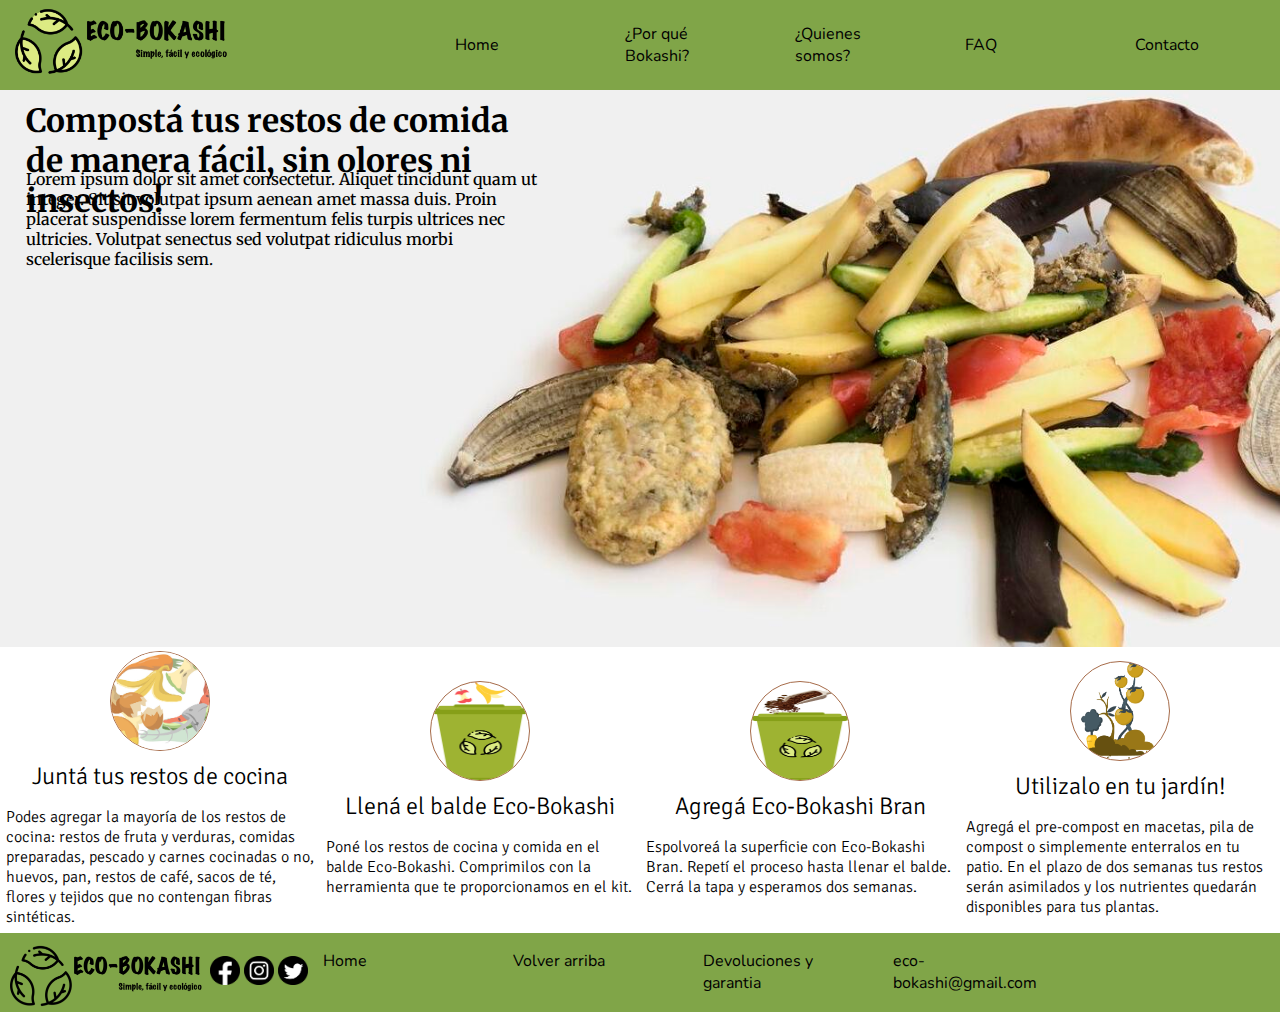
<file: index.html>
<!DOCTYPE html>
<html lang="en">

<head>
    <meta charset="UTF-8" />
    <meta http-equiv="X-UA-Compatible" content="IE=edge" />
    <meta name="viewport" content="width=device-width, initial-scale=1.0" />
    <title>ECO-BOKASHI</title>
    <link rel="stylesheet" href="./css/style.css">
    <link rel="preconnect" href="https://fonts.googleapis.com"> 
    <link rel="preconnect" href="https://fonts.gstatic.com" crossorigin> 
    <link href="https://fonts.googleapis.com/css2?family=Merriweather:ital,wght@0,300;0,400;0,700;0,900;1,300&family=Nunito:wght@300;400;800&family=Signika+Negative:wght@300;600&display=swap" rel="stylesheet">
</head>

<body>
    <header>
        <div class="logo-titulo">
            <a href="./index.html"><img src="./assets/img/logo-creado-800x300-b.png" alt="" /></a>
        </div>
        <nav>
            <ul class="navBar">
                <li><a href="./index.html">Home</a></li>
                <li><a href="./pages/porquebokashi.html">¿Por qué Bokashi?</a></li>
                <li><a href="./pages/quienesomos.html">¿Quienes somos?</a></li>
                <li><a href="./pages/faq.html">FAQ</a></li>
                <li><a href="./pages/contacto.html">Contacto</a></li>
            </ul>
        </nav>
    </header>
    <main>
        <section class="banner-index">
            <h1>Compostá tus restos de comida de manera fácil, sin olores ni insectos!</h1>
            <img id="fondo-banner" src="./assets/img/vegetales-compost-cropped.jpg" alt="Fondo restos de comida para compost">
            <p>Lorem ipsum dolor sit amet consectetur. Aliquet tincidunt quam ut integer. Sit sit volutpat ipsum aenean amet massa duis. Proin placerat suspendisse lorem fermentum felis turpis ultrices nec ultricies. Volutpat senectus sed volutpat ridiculus morbi scelerisque facilisis sem.</p>
        </section>
        <section class="proceso-bokashi-simple">
            <div class="tarjetas-proceso">
                <img src="./assets/img/Food trash set [Converted]-2-2.jpg" alt="">
                <h2>Juntá tus restos de cocina</h2>
                <p>Podes agregar la mayoría de los restos de cocina: restos de fruta y verduras, comidas preparadas, pescado y carnes cocinadas o no, huevos, pan, restos de café, sacos de té, flores y tejidos que no contengan fibras sintéticas.</p>
            </div>
            <div class="tarjetas-proceso">
                <img src="./assets/img/tachito-tarjeta.png" alt="">
                <h2>Llená el balde Eco-Bokashi</h2>
                <p>Poné los restos de cocina y comida en el balde Eco-Bokashi. Comprimilos con la herramienta que te proporcionamos en el kit.</p>
            </div>
            <div class="tarjetas-proceso">
                <img src="./assets/img/addbran-2.png" alt="">
                <h2>Agregá Eco-Bokashi Bran</h2>
                <p>Espolvoreá la superficie con Eco-Bokashi Bran. Repetí el proceso hasta llenar el balde. Cerrá la tapa y esperamos dos semanas.</p>
            </div>
            <div class="tarjetas-proceso">
                <img src="./assets/img/6919563.png" alt="">
                <h2>Utilizalo en tu jardín!</h2>
                <p>Agregá el pre-compost en macetas, pila de compost o simplemente enterralos en tu patio. En el plazo de dos  semanas tus restos serán asimilados y los nutrientes quedarán disponibles para tus plantas.</p>
            </div>
        </section>
    </main>
        <footer class="orden-footer">
            <div class="logo-footer">
                    <a href="./index.html"><img src="./assets/img/logo negro.png" alt="Logo Eco-Bokashi negro"></a>
            </div>
            <div class="social-media-logos">
                <a href="https://www.facebook.com"><img src="./assets/img/logo-facebook.png" alt="Logo Facebook"></a>
                <a href="http://instagram.com"><img src="./assets/img/logo-insta.png" alt="Logo Instagram"></a>
                <a href="https://twitter.com/"><img src="./assets/img/logo-twitter.png" alt="Logo Twitter"></a>
            </div>
            <nav>
                <ul class="footer-nav">
                    <li><a href="./index.html">Home</a></li>
                    <li><a href="#top">Volver arriba</a></li>
                    <li><a href="./pages/garantia.html">Devoluciones y garantia</a></li>
                    <li class="mail"><a href="mailto:eco-bokashi@gmail.com">eco-bokashi@gmail.com</a></li>
                </ul>
            </nav>
        </footer>
    
</body>

</html>
</file>
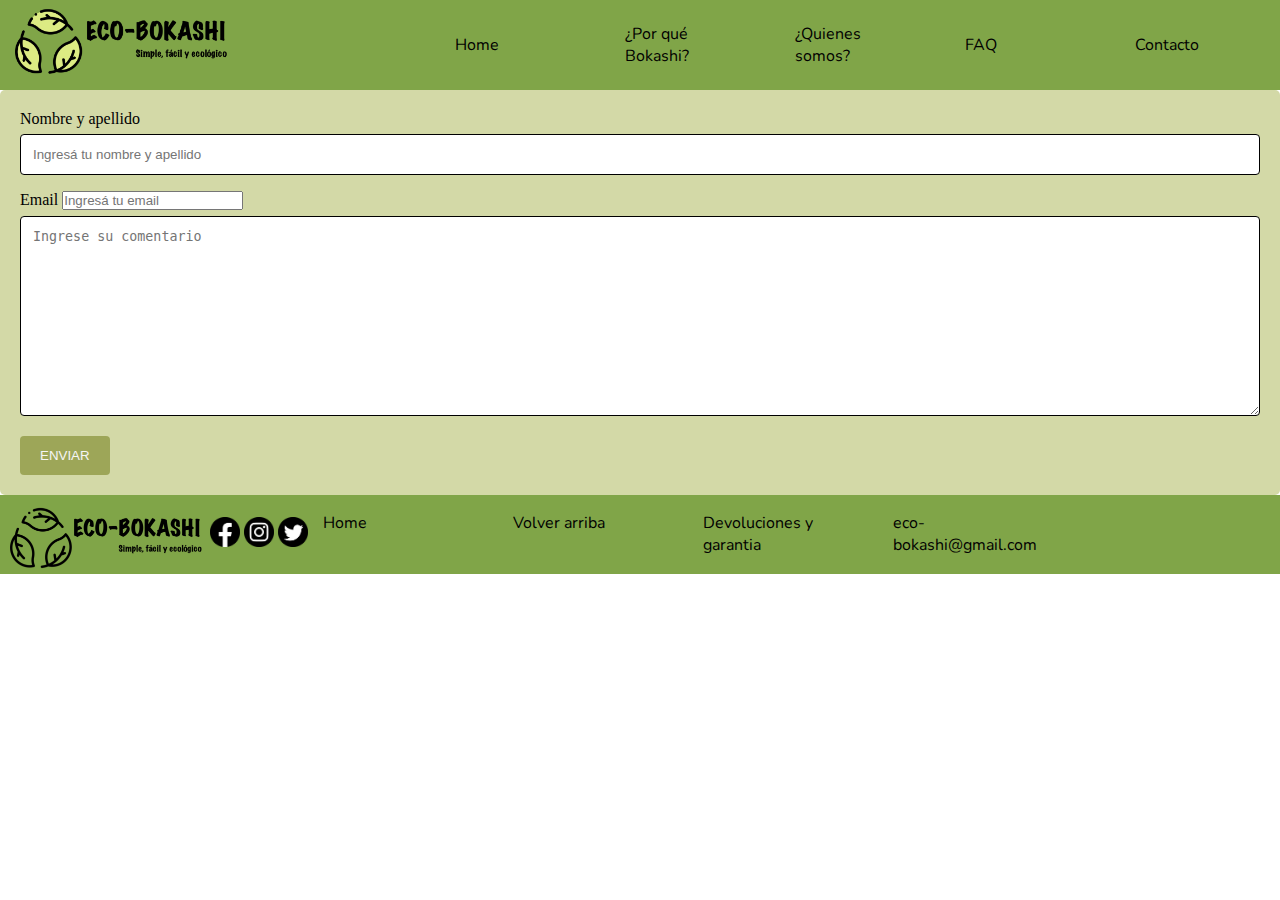
<file: pages/contacto.html>
<!DOCTYPE html>
<html lang="en">
<head>
    <meta charset="UTF-8">
    <meta http-equiv="X-UA-Compatible" content="IE=edge">
    <meta name="viewport" content="width=device-width, initial-scale=1.0">
    <title>Contacto</title>
    <link rel="stylesheet" href="../css/style.css">
    <link rel="preconnect" href="https://fonts.googleapis.com"> 
    <link rel="preconnect" href="https://fonts.gstatic.com" crossorigin> 
    <link href="https://fonts.googleapis.com/css2?family=Merriweather:ital,wght@0,300;0,400;0,700;0,900;1,300&family=Nunito:wght@300;400;800&family=Signika+Negative:wght@300;600&display=swap" rel="stylesheet">
</head>
<body>
    <header>
        <div class="logo-titulo">
            <a href="../index.html"><img src="../assets/img/logo-creado-800x300-b.png" alt="" /></a>
        </div>
        <nav>
            <ul class="navBar">
                <li><a href="../index.html">Home</a></li>
                <li><a href="../pages/porquebokashi.html">¿Por qué Bokashi?</a></li>
                <li><a href="../pages/quienesomos.html">¿Quienes somos?</a></li>
                <li><a href="../pages/faq.html">FAQ</a></li>
                <li><a href="../pages/contacto.html">Contacto</a></li>
            </ul>
        </nav>
    </header>
    <main>
        <div class="container-form">
            <form action="/donde vayan los datos">
                <label for="nyap">Nombre y apellido</label>
                <input type="text" id="nyap" name="firstname" placeholder="Ingresá tu nombre y apellido">
                <label for="email">Email</label>
                <input type="email" id="email" name="email" placeholder="Ingresá tu email">
                <label for="Consulta"></label>
                <textarea id="consulta" name="consulta" placeholder="Ingrese su comentario" style="height:200px"></textarea>

                <input type="submit" value="ENVIAR">
            </form>
        </div>
    </main> 
    <footer class="orden-footer">
        <div class="logo-footer">
                <a href="../index.html"><img src="../assets/img/logo negro.png" alt=""></a>
        </div>
        <div class="social-media-logos">
            <a href="https://www.facebook.com"><img src="../assets/img/logo-facebook.png" alt=""></a>
            <a href="http://instagram.com"><img src="../assets/img/logo-insta.png" alt=""></a>
            <a href="https://twitter.com/"><img src="../assets/img/logo-twitter.png" alt=""></a>
        </div>
        <nav>
            <ul class="footer-nav">
                <li><a href="../index.html">Home</a></li>
                <li><a href="#top">Volver arriba</a></li>
                <li><a href="../pages/garantia.html">Devoluciones y garantia</a></li>
                <li class="mail"><a href="mailto:eco-bokashi@gmail.com">eco-bokashi@gmail.com</a></li>
            </ul>
        </nav>
    </footer>
</body>
</html>
</html>
</file>
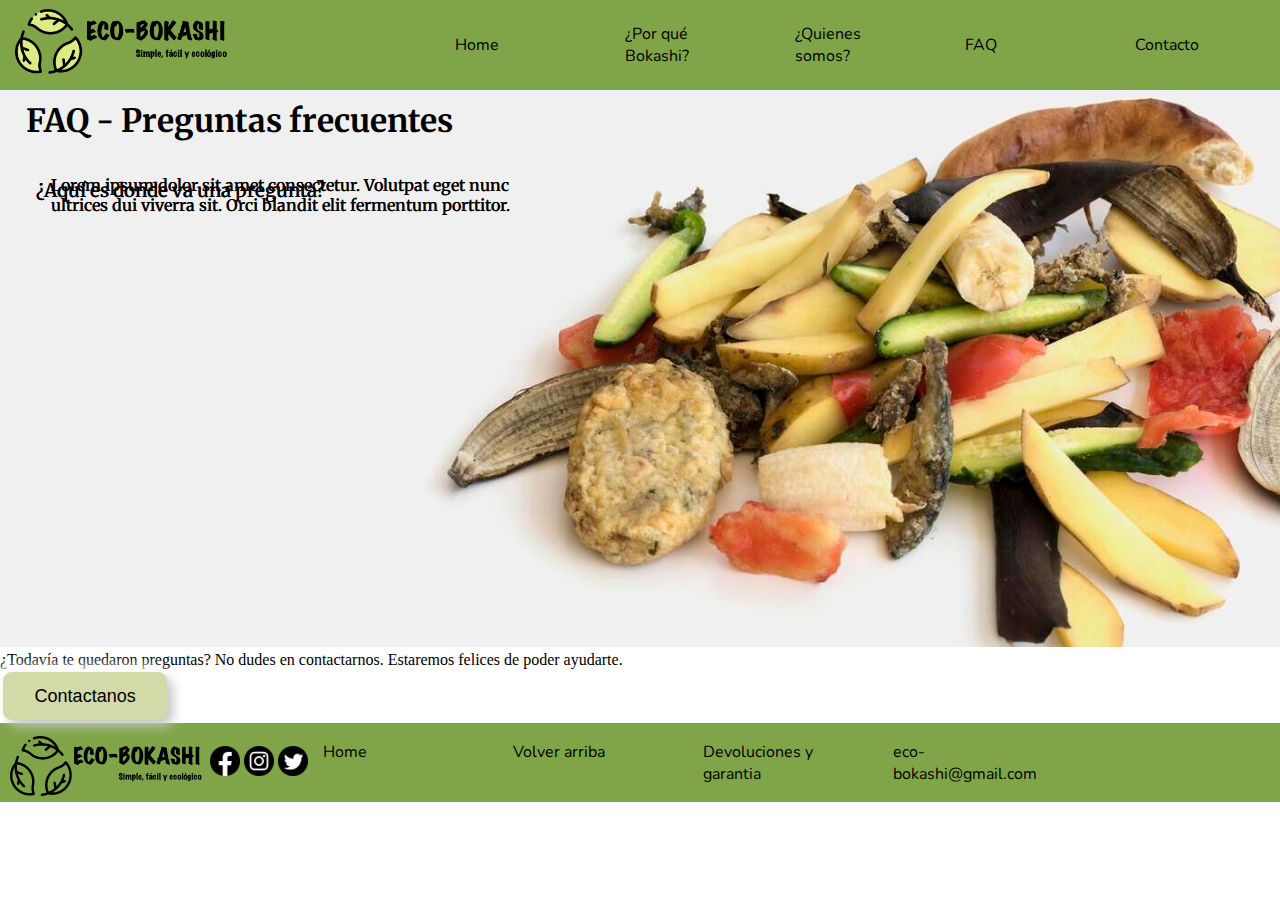
<file: pages/faq.html>
<!DOCTYPE html>
<html lang="en">
<head>
    <meta charset="UTF-8">
    <meta http-equiv="X-UA-Compatible" content="IE=edge">
    <meta name="viewport" content="width=device-width, initial-scale=1.0">
    <title>¿Por qué hacer Bokashi?</title>
    <link rel="stylesheet" href="../css/style.css">
    <link rel="preconnect" href="https://fonts.googleapis.com"> 
    <link rel="preconnect" href="https://fonts.gstatic.com" crossorigin> 
    <link href="https://fonts.googleapis.com/css2?family=Merriweather:ital,wght@0,300;0,400;0,700;0,900;1,300&family=Nunito:wght@300;400;800&family=Signika+Negative:wght@300;600&display=swap" rel="stylesheet">
</head>
<body>
    <header>
        <div class="logo-titulo">
            <a href="../index.html"><img src="../assets/img/logo-creado-800x300-b.png" alt="" /></a>
        </div>
        <nav>
            <ul class="navBar">
                <li><a href="../index.html">Home</a></li>
                <li><a href="../pages/porquebokashi.html">¿Por qué Bokashi?</a></li>
                <li><a href="../pages/quienesomos.html">¿Quienes somos?</a></li>
                <li><a href="../pages/faq.html">FAQ</a></li>
                <li><a href="../pages/contacto.html">Contacto</a></li>
            </ul>
        </nav>
    </header>
    <main>
        <section class="banner-index">
            <h1>FAQ - Preguntas frecuentes </h1>
            <img id="fondo-banner" src="../assets/img/vegetales-compost-cropped.jpg" alt="">
            <div class="box-pregunta1">
                <h3 id="pregunta">¿Aquí es donde va una pregunta?</h3>
                <p>Lorem ipsum dolor sit amet consectetur. Volutpat eget nunc ultrices dui viverra sit. Orci blandit elit fermentum porttitor.</p>
            </div>
            <div class="box-pregunta1">
                <h3 id="pregunta">¿Aquí es donde va una pregunta?</h3>
                <p>Lorem ipsum dolor sit amet consectetur. Volutpat eget nunc ultrices dui viverra sit. Orci blandit elit fermentum porttitor.</p>
            </div>
        </section>
        <div class="boton-contacto">
            <p>¿Todavía te quedaron preguntas? No dudes en contactarnos. Estaremos felices de poder ayudarte.</p>
            <button class="button2">
                <a href="../pages/contacto.html">Contactanos</a>
            </button>
        </div>
    </main> 
    <footer class="orden-footer">
        <div class="logo-footer">
                <a href="../index.html"><img src="../assets/img/logo negro.png" alt=""></a>
        </div>
        <div class="social-media-logos">
            <a href="https://www.facebook.com"><img src="../assets/img/logo-facebook.png" alt=""></a>
            <a href="http://instagram.com"><img src="../assets/img/logo-insta.png" alt=""></a>
            <a href="https://twitter.com/"><img src="../assets/img/logo-twitter.png" alt=""></a>
        </div>
        <nav>
            <ul class="footer-nav">
                <li><a href="../index.html">Home</a></li>
                <li><a href="#top">Volver arriba</a></li>
                <li><a href="../pages/garantia.html">Devoluciones y garantia</a></li>
                <li class="mail"><a href="mailto:eco-bokashi@gmail.com">eco-bokashi@gmail.com</a></li>
            </ul>
        </nav>
    </footer>
</body>
</html>
</file>
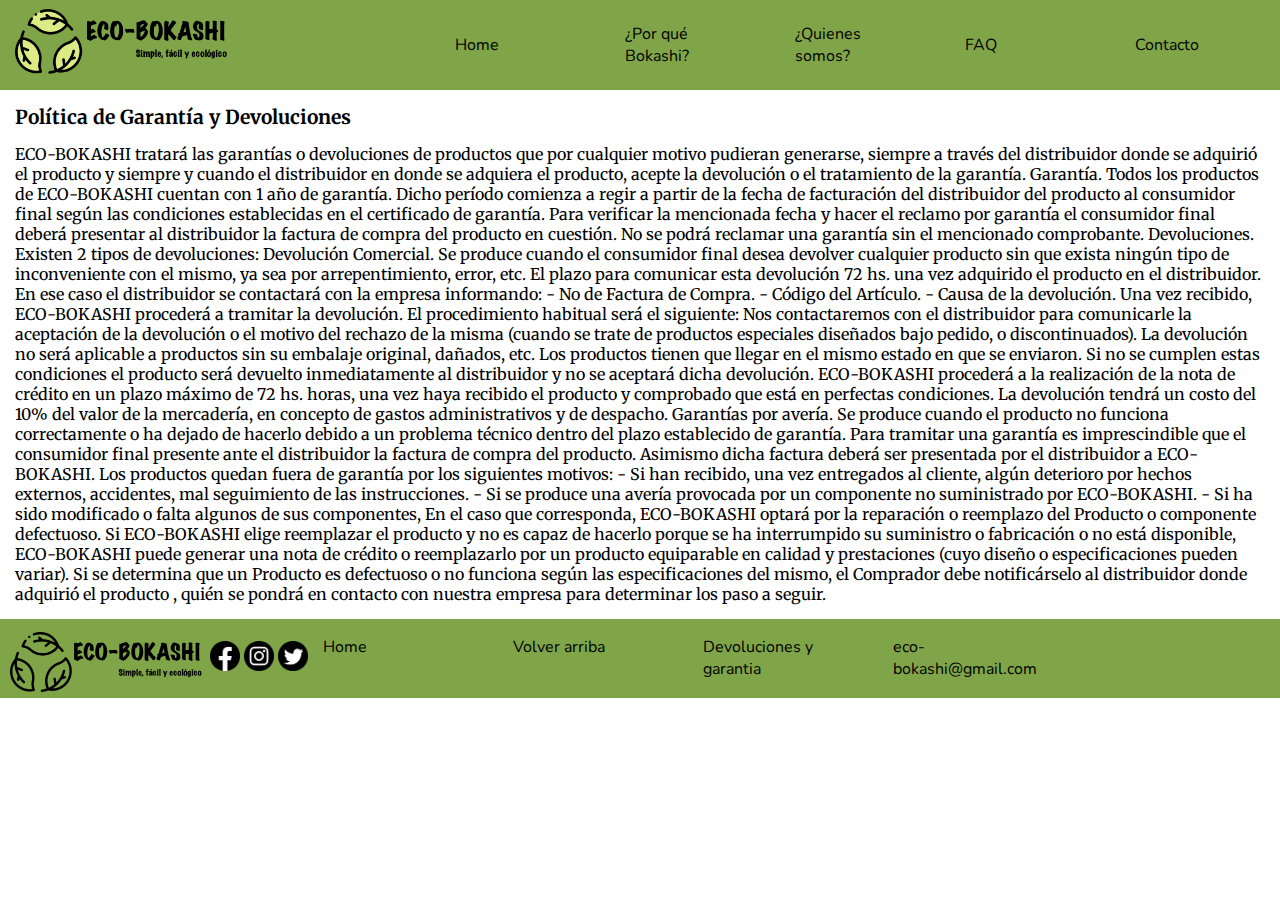
<file: pages/garantia.html>
<!DOCTYPE html>
<html lang="en">

<head>
    <meta charset="UTF-8">
    <meta http-equiv="X-UA-Compatible" content="IE=edge">
    <meta name="viewport" content="width=device-width, initial-scale=1.0">
    <title>Garantía y devoluciones?</title>
    <link rel="stylesheet" href="../css/style.css">
    <link rel="preconnect" href="https://fonts.googleapis.com">
    <link rel="preconnect" href="https://fonts.gstatic.com" crossorigin>
    <link
        href="https://fonts.googleapis.com/css2?family=Merriweather:ital,wght@0,300;0,400;0,700;0,900;1,300&family=Nunito:wght@300;400;800&family=Signika+Negative:wght@300;600&display=swap"
        rel="stylesheet">
</head>

<body>
    <header>
        <div class="logo-titulo">
            <a href="../index.html"><img src="../assets/img/logo-creado-800x300-b.png" alt="" /></a>
        </div>
        <nav>
            <ul class="navBar">
                <li><a href="../index.html">Home</a></li>
                <li><a href="../pages/porquebokashi.html">¿Por qué Bokashi?</a></li>
                <li><a href="../pages/quienesomos.html">¿Quienes somos?</a></li>
                <li><a href="../pages/faq.html">FAQ</a></li>
                <li><a href="../pages/contacto.html">Contacto</a></li>
            </ul>
        </nav>
    </header>
    <main>
        <div class="politicas">
            <h1>Política de Garantía y Devoluciones</h1>
            <p>ECO-BOKASHI tratará las garantías o devoluciones de productos que por cualquier motivo pudieran
                generarse, siempre a través del distribuidor donde se adquirió el producto y siempre y cuando el
                distribuidor en donde se adquiera el producto, acepte la devolución o el tratamiento de la garantía.
                Garantía.
                Todos los productos de ECO-BOKASHI cuentan con 1 año de garantía. Dicho período comienza a regir a
                partir de la fecha de facturación del distribuidor del producto al consumidor final según las
                condiciones establecidas en el certificado de garantía. Para verificar la mencionada fecha y hacer el
                reclamo por garantía el consumidor final deberá presentar al distribuidor la factura de compra del
                producto en cuestión. No se podrá reclamar una garantía sin el mencionado comprobante.
                Devoluciones.
                Existen 2 tipos de devoluciones:
                Devolución Comercial.
                Se produce cuando el consumidor final desea devolver cualquier producto sin que exista ningún tipo de
                inconveniente con el mismo, ya sea por arrepentimiento, error, etc. El plazo para comunicar esta
                devolución 72 hs. una vez adquirido el producto en el distribuidor.
                En ese caso el distribuidor se contactará con la empresa informando:
                ‐ No de Factura de Compra. ‐ Código del Artículo.
                ‐ Causa de la devolución.
                Una vez recibido, ECO-BOKASHI procederá a tramitar la devolución.
                El procedimiento habitual será el siguiente:
                Nos contactaremos con el distribuidor para comunicarle la aceptación de la devolución o el motivo del
                rechazo de la misma (cuando se trate de productos especiales diseñados bajo pedido, o discontinuados).
                La devolución no será aplicable a productos sin su embalaje original, dañados, etc. Los productos
                tienen que llegar en el mismo estado en que se enviaron.
                Si no se cumplen estas condiciones el producto será devuelto inmediatamente al distribuidor y no se
                aceptará dicha devolución.
                ECO-BOKASHI procederá a la realización de la nota de crédito en un plazo máximo de 72 hs. horas, una
                vez haya recibido el producto y comprobado que está en perfectas condiciones.
                La devolución tendrá un costo del 10% del valor de la mercadería, en concepto de gastos
                administrativos y de despacho.
                Garantías por avería.
                Se produce cuando el producto no funciona correctamente o ha dejado de hacerlo debido a un problema
                técnico dentro del plazo establecido de garantía.
                Para tramitar una garantía es imprescindible que el consumidor final presente ante el distribuidor la
                factura de compra del producto. Asimismo dicha factura deberá ser presentada por el distribuidor a
                ECO-BOKASHI. Los productos quedan fuera de garantía por los siguientes motivos:

                ‐ Si han recibido, una vez entregados al cliente, algún deterioro por hechos externos, accidentes, mal
                seguimiento de las instrucciones.
                ‐ Si se produce una avería provocada por un componente no suministrado por ECO-BOKASHI.
                ‐ Si ha sido modificado o falta algunos de sus componentes,
                En el caso que corresponda, ECO-BOKASHI optará por la reparación o reemplazo del Producto o componente
                defectuoso.
                Si ECO-BOKASHI elige reemplazar el producto y no es capaz de hacerlo porque se ha interrumpido su
                suministro o fabricación o no está disponible, ECO-BOKASHI puede generar una nota de crédito o
                reemplazarlo por un producto equiparable en calidad y prestaciones (cuyo diseño o especificaciones
                pueden variar).
                Si se determina que un Producto es defectuoso o no funciona según las especificaciones del mismo, el
                Comprador debe notificárselo al distribuidor donde adquirió el producto , quién se pondrá en
                contacto con nuestra empresa para determinar los paso a seguir.
            </p>
        </div>
</body>

</main>
<footer class="orden-footer">
    <div class="logo-footer">
        <a href="../index.html"><img src="../assets/img/logo negro.png" alt=""></a>
    </div>
    <div class="social-media-logos">
        <a href="https://www.facebook.com"><img src="../assets/img/logo-facebook.png" alt=""></a>
        <a href="http://instagram.com"><img src="../assets/img/logo-insta.png" alt=""></a>
        <a href="https://twitter.com/"><img src="../assets/img/logo-twitter.png" alt=""></a>
    </div>
    <nav>
        <ul class="footer-nav">
            <li><a href="../index.html">Home</a></li>
            <li><a href="#top">Volver arriba</a></li>
            <li><a href="../pages/garantia.html">Devoluciones y garantia</a></li>
            <li class="mail"><a href="mailto:eco-bokashi@gmail.com">eco-bokashi@gmail.com</a></li>
        </ul>
    </nav>
</footer>
</body>

</html>
</file>
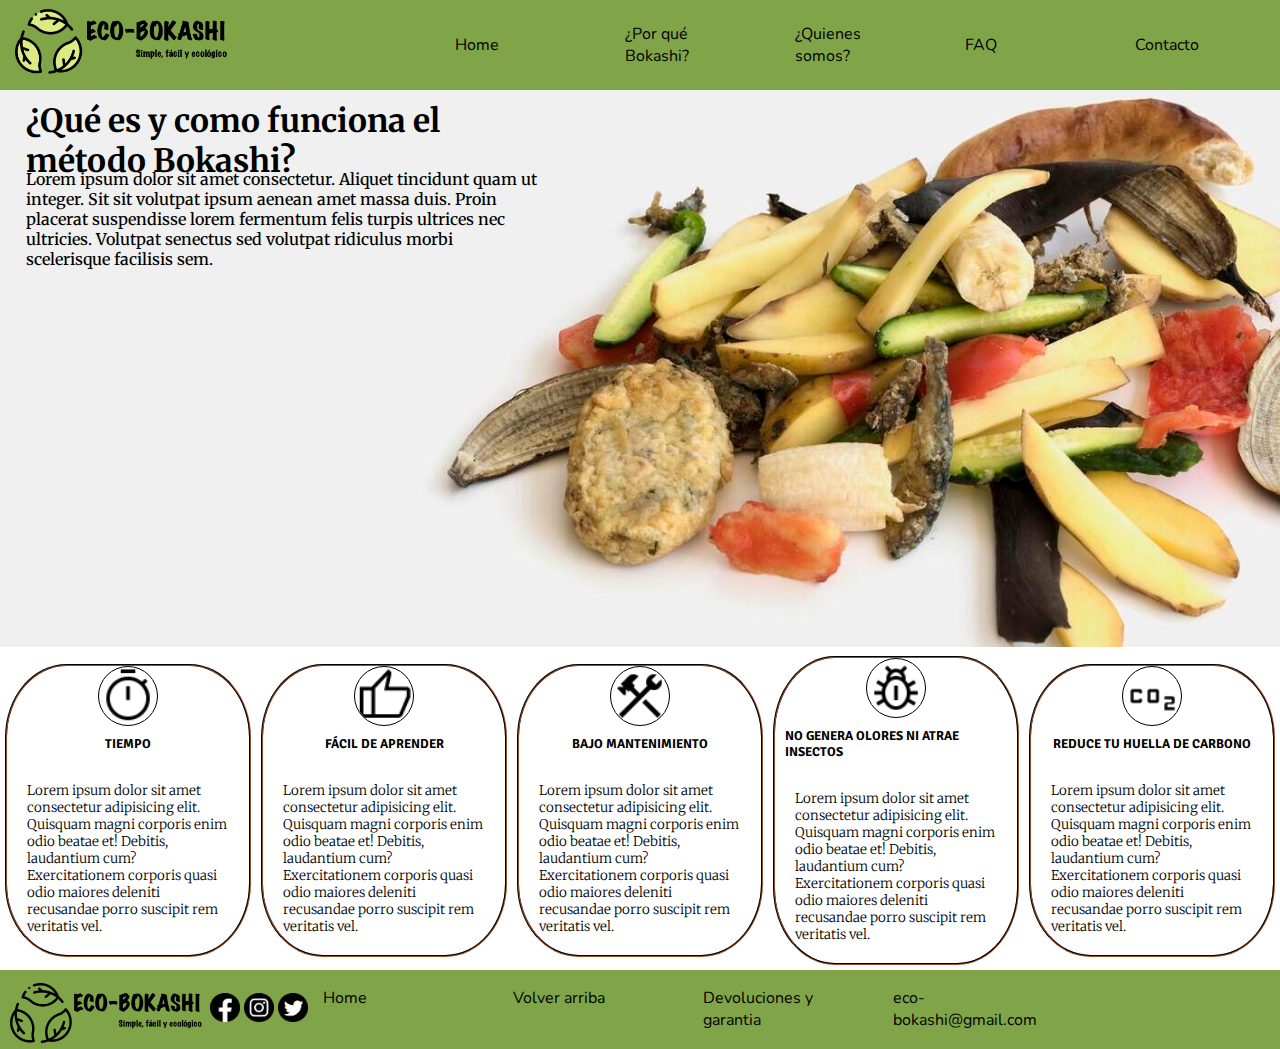
<file: pages/porquebokashi.html>
<!DOCTYPE html>
<html lang="en">
<head>
    <meta charset="UTF-8">
    <meta http-equiv="X-UA-Compatible" content="IE=edge">
    <meta name="viewport" content="width=device-width, initial-scale=1.0">
    <title>¿Por qué hacer Bokashi?</title>
    <link rel="stylesheet" href="../css/style.css">
    <link rel="preconnect" href="https://fonts.googleapis.com"> 
    <link rel="preconnect" href="https://fonts.gstatic.com" crossorigin> 
    <link href="https://fonts.googleapis.com/css2?family=Merriweather:ital,wght@0,300;0,400;0,700;0,900;1,300&family=Nunito:wght@300;400;800&family=Signika+Negative:wght@300;600&display=swap" rel="stylesheet">
</head>
<body>
    <header>
        <div class="logo-titulo">
            <a href="../index.html"><img src="../assets/img/logo-creado-800x300-b.png" alt="" /></a>
        </div>
        <nav>
            <ul class="navBar">
                <li><a href="../index.html">Home</a></li>
                <li><a href="../pages/porquebokashi.html">¿Por qué Bokashi?</a></li>
                <li><a href="../pages/quienesomos.html">¿Quienes somos?</a></li>
                <li><a href="../pages/faq.html">FAQ</a></li>
                <li><a href="../pages/contacto.html">Contacto</a></li>
            </ul>
        </nav>
    </header>
    <main>
        <section class="banner-index">
            <h1>¿Qué es y como funciona el método Bokashi? </h1>
            <img id="fondo-banner" src="../assets/img/vegetales-compost-cropped.jpg" alt="">
            <p>Lorem ipsum dolor sit amet consectetur. Aliquet tincidunt quam ut integer. Sit sit volutpat ipsum aenean amet massa duis. Proin placerat suspendisse lorem fermentum felis turpis ultrices nec ultricies. Volutpat senectus sed volutpat ridiculus morbi scelerisque facilisis sem.</p>
        </section>
        <section class="beneficios-bokashi">
            <div class="tarjetas-beneficio">
                <img src="../assets/img/timer_FILL0_wght400_GRAD0_opsz48.png" alt="">
                <h2>TIEMPO</h2>
                <p>Lorem ipsum dolor sit amet consectetur adipisicing elit. Quisquam magni corporis enim odio beatae et! Debitis, laudantium cum? Exercitationem corporis quasi odio maiores deleniti recusandae porro suscipit rem veritatis vel.</p>
            </div>
            <div class="tarjetas-beneficio">
                <img src="../assets/img/thumbs-up.png" alt="">
                <h2>FÁCIL DE APRENDER</h2>
                <p>Lorem ipsum dolor sit amet consectetur adipisicing elit. Quisquam magni corporis enim odio beatae et! Debitis, laudantium cum? Exercitationem corporis quasi odio maiores deleniti recusandae porro suscipit rem veritatis vel.</p>
            </div>
            <div class="tarjetas-beneficio">
                <img src="../assets/img/mantenimiento.png" alt="">
                <h2>BAJO MANTENIMIENTO</h2>
                <p>Lorem ipsum dolor sit amet consectetur adipisicing elit. Quisquam magni corporis enim odio beatae et! Debitis, laudantium cum? Exercitationem corporis quasi odio maiores deleniti recusandae porro suscipit rem veritatis vel.</p>
            </div>
            <div class="tarjetas-beneficio">
                <img src="../assets/img/pestes-insecots.png" alt="">
                <h2>NO GENERA OLORES NI ATRAE INSECTOS</h2>
                <p>Lorem ipsum dolor sit amet consectetur adipisicing elit. Quisquam magni corporis enim odio beatae et! Debitis, laudantium cum? Exercitationem corporis quasi odio maiores deleniti recusandae porro suscipit rem veritatis vel.</p>
            </div>
            <div class="tarjetas-beneficio">
                <img src="../assets/img/co2.png" alt="">
                <h2>REDUCE TU HUELLA DE CARBONO</h2>
                <p>Lorem ipsum dolor sit amet consectetur adipisicing elit. Quisquam magni corporis enim odio beatae et! Debitis, laudantium cum? Exercitationem corporis quasi odio maiores deleniti recusandae porro suscipit rem veritatis vel.</p>
            </div>
        </section>
    </main> 
    <footer class="orden-footer">
        <div class="logo-footer">
                <a href="../index.html"><img src="../assets/img/logo negro.png" alt=""></a>
        </div>
        <div class="social-media-logos">
            <a href="https://www.facebook.com"><img src="../assets/img/logo-facebook.png" alt=""></a>
            <a href="http://instagram.com"><img src="../assets/img/logo-insta.png" alt=""></a>
            <a href="https://twitter.com/"><img src="../assets/img/logo-twitter.png" alt=""></a>
        </div>
        <nav>
            <ul class="footer-nav">
                <li><a href="../index.html">Home</a></li>
                <li><a href="#top">Volver arriba</a></li>
                <li><a href="../pages/garantia.html">Devoluciones y garantia</a></li>
                <li class="mail"><a href="mailto:eco-bokashi@gmail.com">eco-bokashi@gmail.com</a></li>
            </ul>
        </nav>
    </footer>
</body>
</html>
</file>
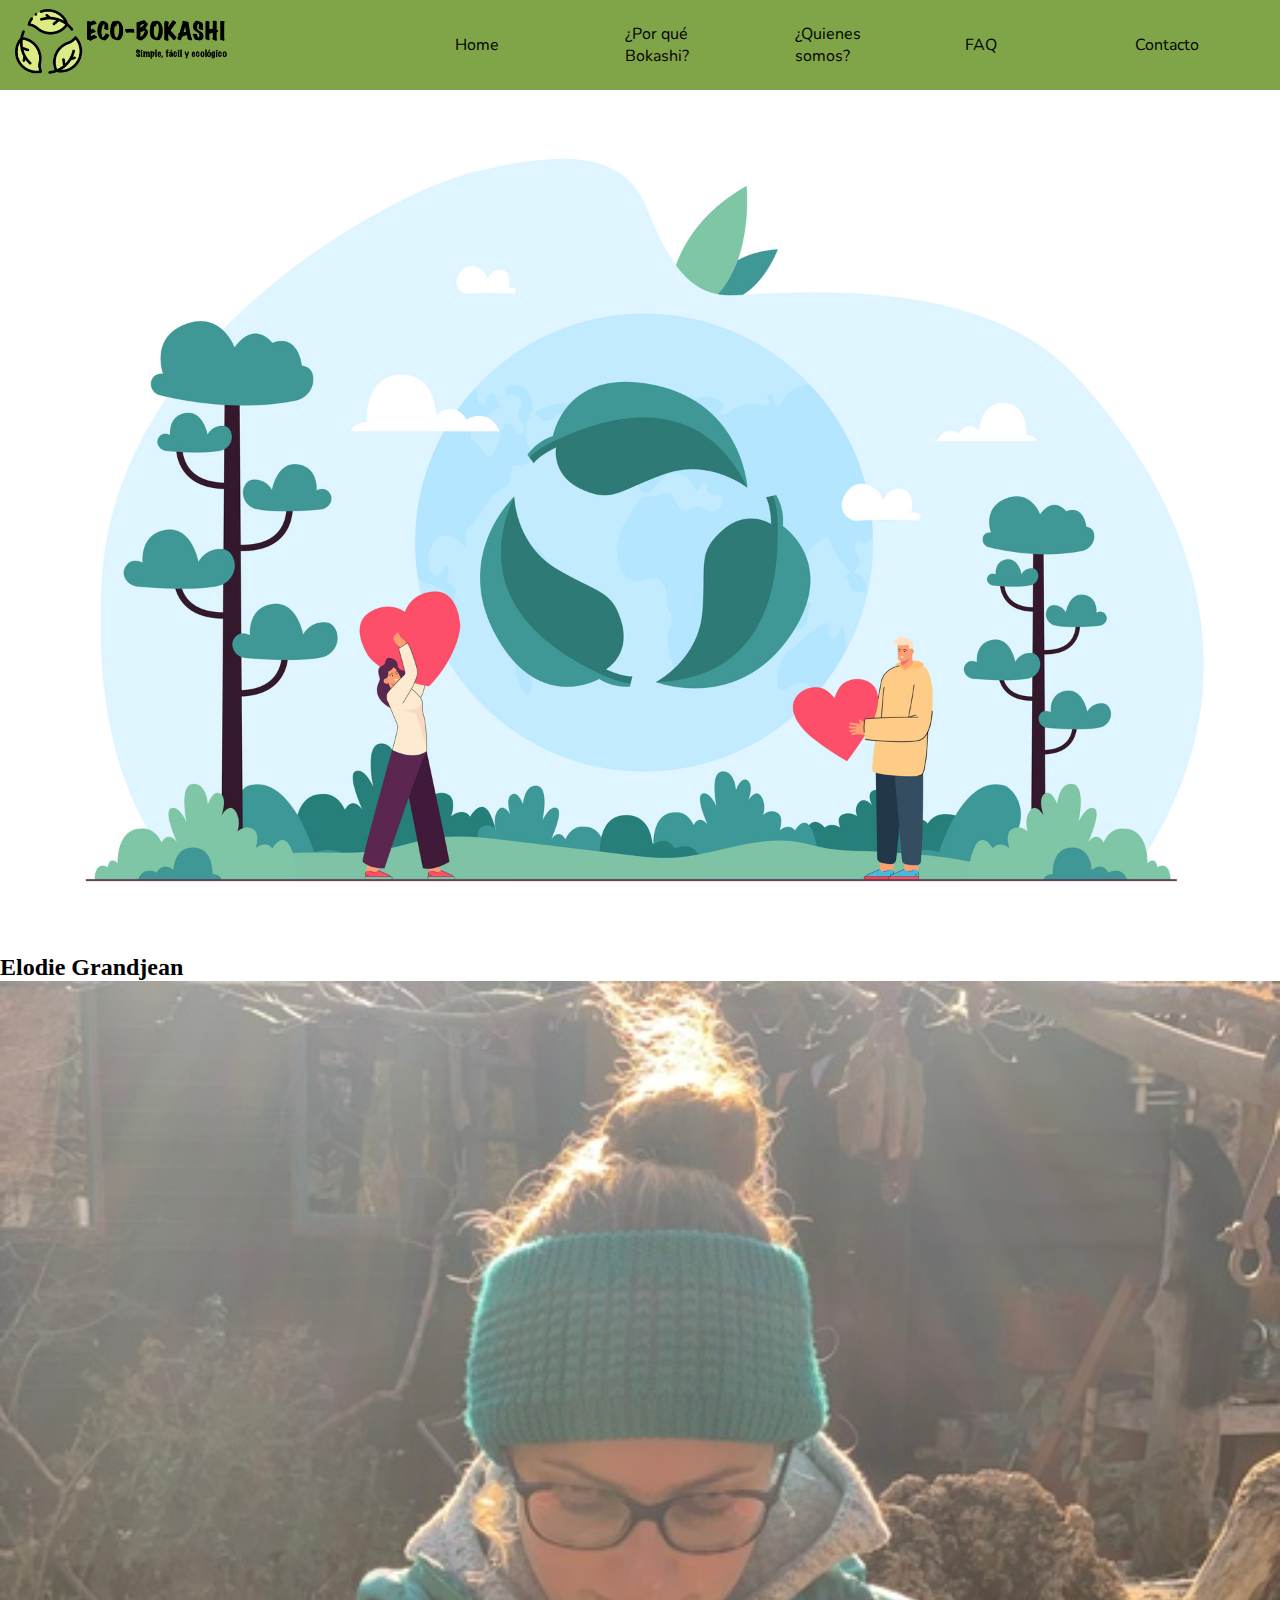
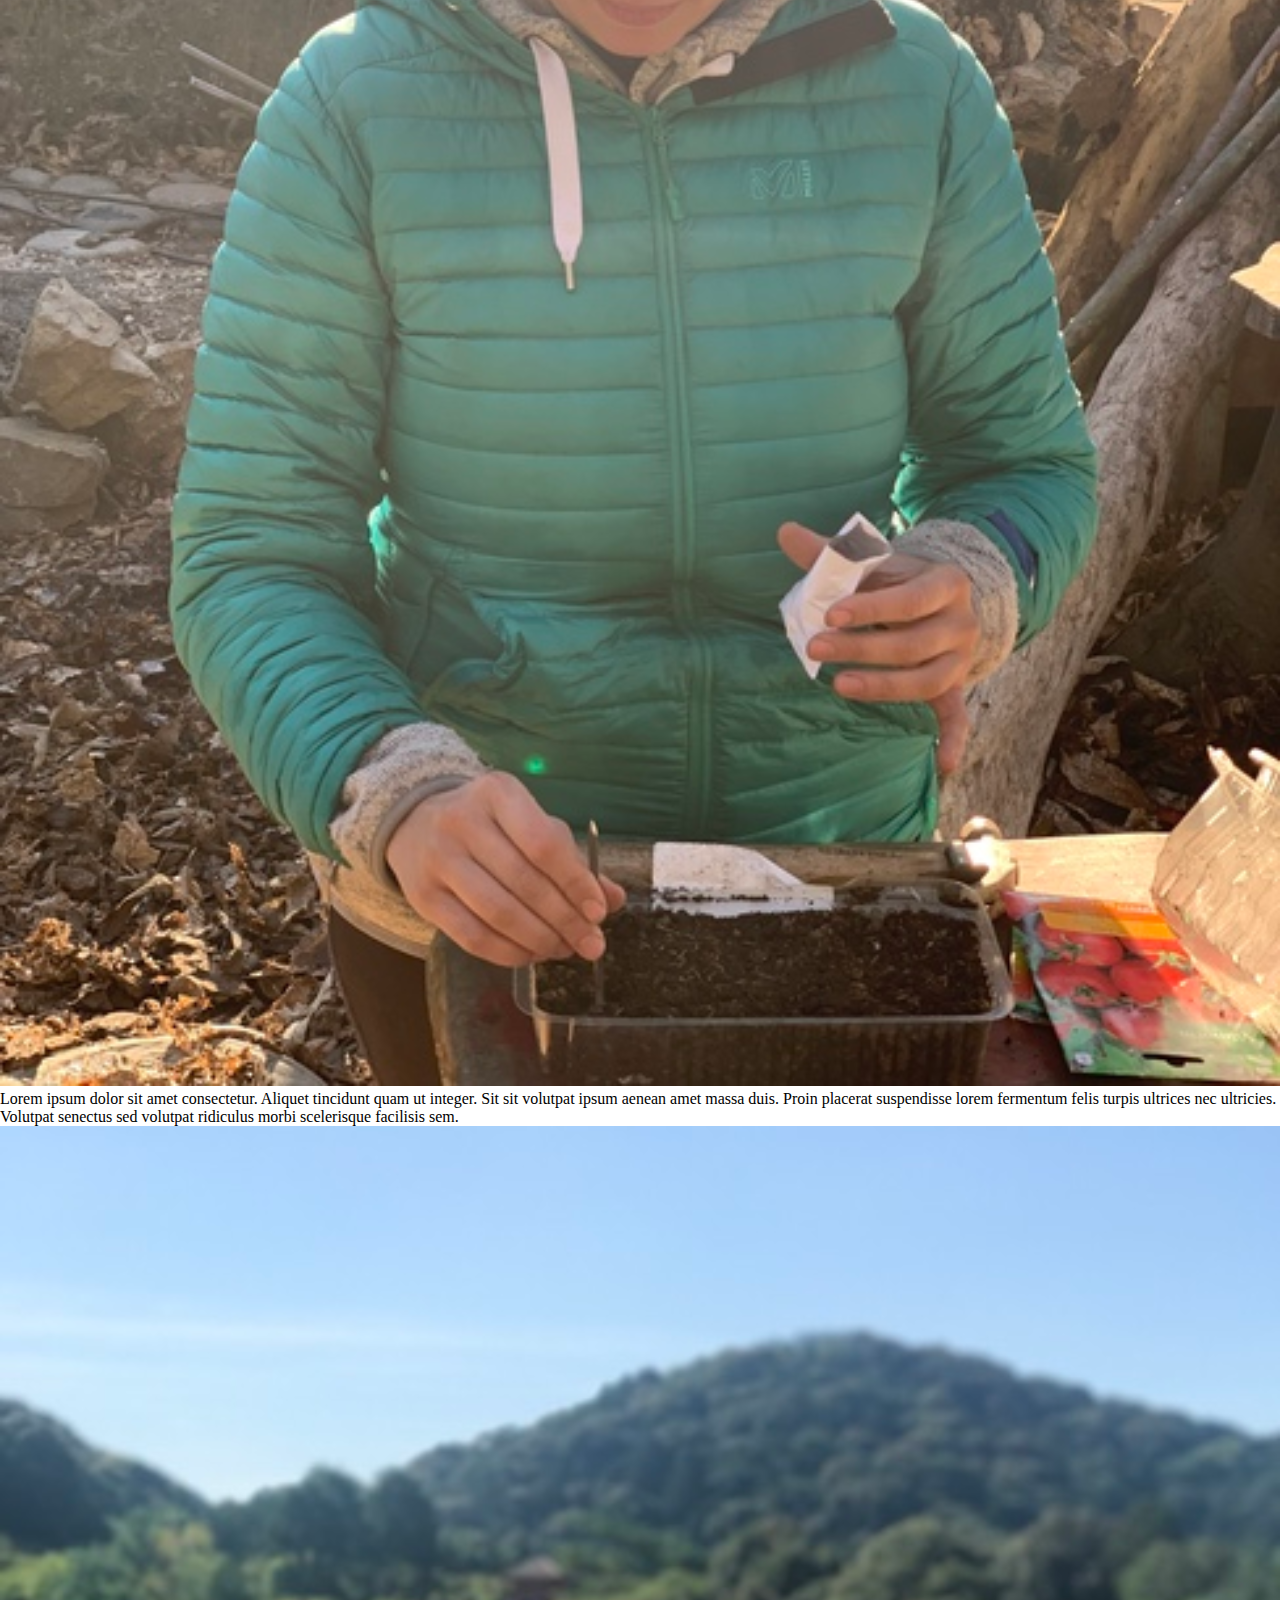
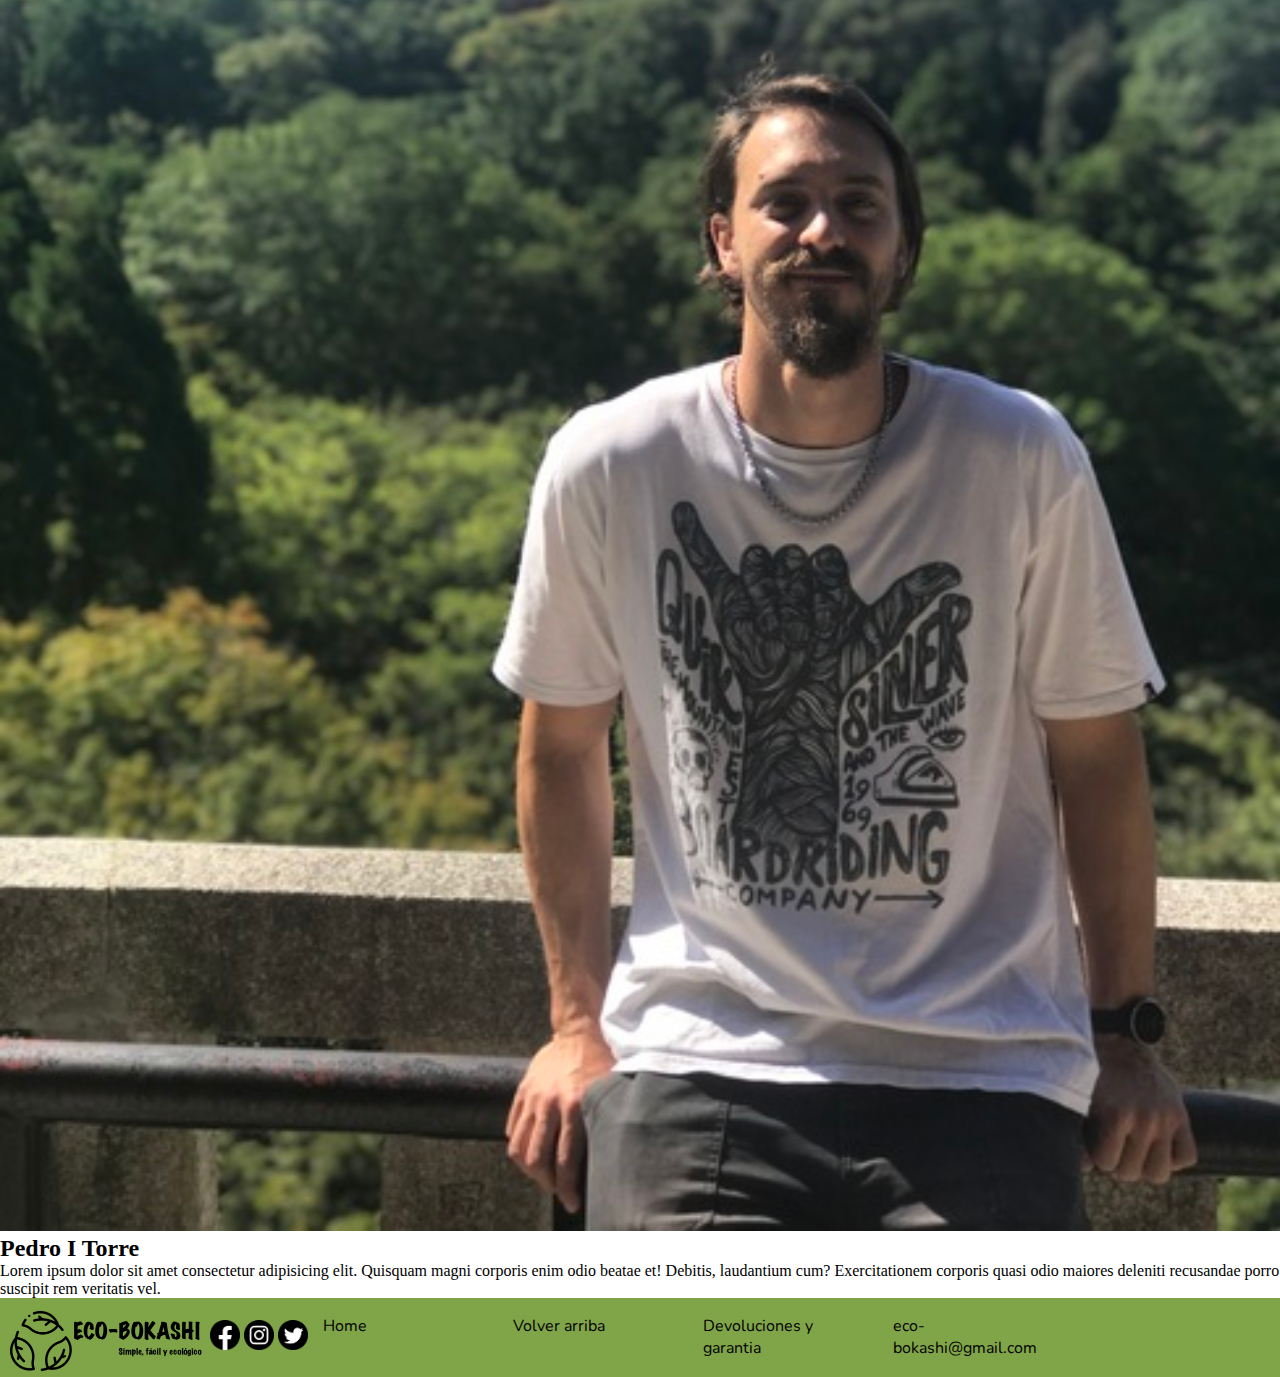
<file: pages/quienesomos.html>
<!DOCTYPE html>
<html lang="en">
<head>
    <meta charset="UTF-8">
    <meta http-equiv="X-UA-Compatible" content="IE=edge">
    <meta name="viewport" content="width=device-width, initial-scale=1.0">
    <title>¿Quienes somos?</title>
    <link rel="stylesheet" href="../css/style.css">
    <link rel="preconnect" href="https://fonts.googleapis.com"> 
    <link rel="preconnect" href="https://fonts.gstatic.com" crossorigin> 
    <link href="https://fonts.googleapis.com/css2?family=Merriweather:ital,wght@0,300;0,400;0,700;0,900;1,300&family=Nunito:wght@300;400;800&family=Signika+Negative:wght@300;600&display=swap" rel="stylesheet">
</head>
<body>
    <header>
        <div class="logo-titulo">
            <a href="../index.html"><img src="../assets/img/logo-creado-800x300-b.png" alt="" /></a>
        </div>
        <nav>
            <ul class="navBar">
                <li><a href="../index.html">Home</a></li>
                <li><a href="../pages/porquebokashi.html">¿Por qué Bokashi?</a></li>
                <li><a href="../pages/quienesomos.html">¿Quienes somos?</a></li>
                <li><a href="../pages/faq.html">FAQ</a></li>
                <li><a href="../pages/contacto.html">Contacto</a></li>
            </ul>
        </nav>
    </header>
    <main class="container-qs">
        <section class="personas-qs">
            <img src="../assets/img/People with hearts fighting against pollution.jpg" alt="">
            <div id="elo-card">
                <h2 id="name-elo">Elodie Grandjean </h2>
                <img class="img-elo" src="../assets/img/elo.jpg" alt="">
                <p id="p-elo">Lorem ipsum dolor sit amet consectetur. Aliquet tincidunt quam ut integer. Sit sit volutpat ipsum aenean amet massa duis. Proin placerat suspendisse lorem fermentum felis turpis ultrices nec ultricies. Volutpat senectus sed volutpat ridiculus morbi scelerisque facilisis sem.</p>
            </div>
            <div id="pedro-card">
                <img src="../assets/img/pedro.jpg" alt="">
                <h2 id="name-pedro">Pedro I Torre</h2>
                <p id="p-pedro">Lorem ipsum dolor sit amet consectetur adipisicing elit. Quisquam magni corporis enim odio beatae et! Debitis, laudantium cum? Exercitationem corporis quasi odio maiores deleniti recusandae porro suscipit rem veritatis vel.</p>
            </div>
        </section>
    </main> 
    <footer class="orden-footer">
        <div class="logo-footer">
                <a href="../index.html"><img src="../assets/img/logo negro.png" alt=""></a>
        </div>
        <div class="social-media-logos">
            <a href="https://www.facebook.com"><img src="../assets/img/logo-facebook.png" alt=""></a>
            <a href="http://instagram.com"><img src="../assets/img/logo-insta.png" alt=""></a>
            <a href="https://twitter.com/"><img src="../assets/img/logo-twitter.png" alt=""></a>
        </div>
        <nav>
            <ul class="footer-nav">
                <li><a href="../index.html">Home</a></li>
                <li><a href="#top">Volver arriba</a></li>
                <li><a href="../pages/garantia.html">Devoluciones y garantia</a></li>
                <li class="mail"><a href="mailto:eco-bokashi@gmail.com">eco-bokashi@gmail.com</a></li>
            </ul>
        </nav>
    </footer>
</body>
</html>
</file>
<file: css/style.css>
*{
    margin: 0;
    padding: 0;
    box-sizing: border-box;
}
/* 
PALETA DE COLORES
/* Color Theme Swatches in Hex */
.hand-holdig-big-tree-growing-on-green-background-with-sunshine-1-hex { color: #81A649; }
.hand-holdig-big-tree-growing-on-green-background-with-sunshine-2-hex { color: #9DA658; }
.hand-holdig-big-tree-growing-on-green-background-with-sunshine-3-hex { color: #D3D9A7; }
.hand-holdig-big-tree-growing-on-green-background-with-sunshine-4-hex { color: #402313; }
.hand-holdig-big-tree-growing-on-green-background-with-sunshine-5-hex { color: #A66B49; }

/* Color Theme Swatches in RGBA */
.hand-holdig-big-tree-growing-on-green-background-with-sunshine-1-rgba { color: rgba(128, 165, 72, 1); }
.hand-holdig-big-tree-growing-on-green-background-with-sunshine-2-rgba { color: rgba(156, 165, 87, 1); }
.hand-holdig-big-tree-growing-on-green-background-with-sunshine-3-rgba { color: rgba(210, 216, 166, 1); }
.hand-holdig-big-tree-growing-on-green-background-with-sunshine-4-rgba { color: rgba(63, 35, 19, 1); }
.hand-holdig-big-tree-growing-on-green-background-with-sunshine-5-rgba { color: rgba(165, 106, 72, 1); }
/* FUENTES 
font-family: 'Merriweather', serif;
font-family: 'Nunito', sans-serif;
font-family: 'Signika Negative', sans-serif;
 */

.navBar li{
    list-style: none;
    text-decoration: none;
    color: whitesmoke;
    margin: 25px;
    width: 100px;
    justify-content: flex-end;
    font-family: 'Nunito', sans-serif ;
}

header{
    width: 100%;
    height: 90px;
    display: flex;
    justify-content: space-between;
    background-color:rgba(128, 165, 72, 1);
    align-items: center;
}
.logo-titulo img {
    height: 80px;
    margin-bottom: 5px;
    left: 15px;
    display: flex;
    position: absolute;
    top: -5px;
    
}
.logo-titulo a{
    justify-content: center;
    margin-left: 15px;

}
a, a:visited, a:active {
    color: inherit;
    text-decoration: none;}
a, a:hover {
    color: black;
}
.navBar {
    display: flex;
    height: 50px;
    gap: 20px;
    justify-content: space-evenly;
    align-items: center;
    margin-right: 20px;
}
.banner-index {
    position:relative
}
.banner-index h1 {
    position: absolute;
    font-family: 'Merriweather', serif;
    font-style: normal;
    width: 40%;
    height: 10%;
    top: 2%;
    left: 2%;
}
.banner-index p {
    position: absolute;
    font-family: 'Merriweather', serif;
    font-weight: lighter;
    width: 40%;
    top: 14%;
    left: 2%;
    font-weight: 500;
}
.box-pregunta1 h3 {
    font-family: 'Merriweather', serif;
    font-weight: bolder;
    font-weight: 500;
    margin: 10px;
}
.box-pregunta1 {
    display: flex;
    justify-content: left;
    position: absolute;
    top: 14%;
    left: 2%;
    width: 100%;
}
.box-pregunta1 p {
    font-family: 'Merriweather', serif;
    font-weight: lighter;
    font-weight: 500;
}
.banner-index img {
    width: 100%;
}
.proceso-bokashi-simple{
    align-items: center;
    display: flex;
}
.tarjetas-proceso img{
    height: 100px;
    width: 100px;
    border-radius: 50%;
    border-style: solid;
    border-width: 1px;
    border-color: #A66B49;
}
.proceso-bokashi-simple div{
    width: 25%;
    display: flex;
    flex-direction: column;
    align-items: center;

}
.proceso-bokashi-simple h2  {
    margin: 10px;
    align-self: center;
    width: 80%%;
    display: flex;
    font-family: 'Signika Negative', sans-serif ;
    font-weight: 300;
    
}
.proceso-bokashi-simple p {
    margin: 6px;
    font-family: 'Signika Negative', sans-serif ;
    display: flex;
    font-weight: lighter;
    align-self: center;
}

footer {
    width: 100%;
    height: 10%;
    display: flex;
    justify-content: left;
    align-items: center;
    background-color:rgba(128, 165, 72, 1);
}
.logo-footer img {
    width: 200px;
    margin-bottom: 5px;
    margin-left: 10px;
    left: 15px;
    float: left;
}
.footer-nav li{
    list-style: none;
    text-decoration: none;
    color: whitesmoke;
    width: 160px;
    justify-content: center;
    font-family: 'Nunito', sans-serif ;
    float: left;
    margin-right: 15px;
    margin-left: 15px;
}
.social-media-logos img {
    width: 30px;
}
.proximamente {
    position: relative;
}
.proximamente img {
    width: 100%;
    position: absolute;
}
.proximamente h4 {
    font-family: 'Nunito', sans-serif ;
    font-size: larger;
    position: absolute;
}
a, a:visited, a:active {
    color: inherit;
    text-decoration: none;}
a, a:hover {
    color: black;
}
.beneficios-bokashi {
    align-items: center;
    display: flex;
}
.tarjetas-beneficio img{
    height: 60px;
    width: 60px;
    border-radius: 50%;
    border-style: solid;
    border-width: 1px;
    border-color: #000000;
}
.beneficios-bokashi div{
    width: 25%;
    display: flex;
    flex-direction: column;
    align-items: center;

}
.tarjetas-beneficio{
    border: #402313;
    border-radius: 25%;
    border-style: groove;
    border-width: 2px;
    margin: 5px;
}
.beneficios-bokashi h2  {
    margin: 10px;
    font-size: small;
    font-weight:bolder
    align-self: center;
    width: 80%%;
    display: flex;
    font-family: 'Signika Negative', sans-serif;
}
.beneficios-bokashi p {
    margin: 6px;
    font-family:'Merriweather', serif;
    font-size: smaller;
    display: flex;
    font-weight: lighter;
    align-self: center;
    margin: 20px;
}
.politicas h1 {
    font-family: 'Merriweather', serif;
    font-size: larger;
    font-weight: bold;
    margin: 15px;
}
.politicas p {
    font-family: 'Merriweather', serif;
    font-size: medium;
    margin: 15px; 
}
.container-qs img {
    width: 100%;
    position: relative;
}
.boton-contacto {
    
}
.button2 {
    display: inline-block;
    transition: all 0.2s ease-in;
    position: relative;
    overflow: hidden;
    z-index: 1;
    color: #090909;
    padding: 0.7em 1.7em;
    font-size: 18px;
    border-radius: 0.5em;
    background: #D3D9A7;
    border: 1px solid #D3D9A7;
    box-shadow: 6px 6px 12px #c5c5c5,
                -6px -6px 12px #ffffff;
    margin: 3px;
  }
  
  .button2:active {
    color: #666;
    box-shadow: inset 4px 4px 12px #c5c5c5,
               inset -4px -4px 12px #ffffff;
  }
  
  .button2:before {
    content: "";
    position: absolute;
    left: 50%;
    transform: translateX(-50%) scaleY(1) scaleX(1.25);
    top: 100%;
    width: 140%;
    height: 180%;
    background-color: rgba(0, 0, 0, 0.05);
    border-radius: 50%;
    display: block;
    transition: all 0.5s 0.1s cubic-bezier(0.55, 0, 0.1, 1);
    z-index: -1;
  }
  
  .button2:after {
    content: "";
    position: absolute;
    left: 55%;
    transform: translateX(-50%) scaleY(1) scaleX(1.45);
    top: 180%;
    width: 160%;
    height: 190%;
    background-color: #9DA658;
    border-radius: 50%;
    display: block;
    transition: all 0.5s 0.1s cubic-bezier(0.55, 0, 0.1, 1);
    z-index: -1;
  }
  
  .button2:hover {
    color: #ffffff;
    border: 1px solid #9DA658;
  }
  
  .button2:hover:before {
    top: -35%;
    background-color: #9DA658;
    transform: translateX(-50%) scaleY(1.3) scaleX(0.8);
  }
  
  .button2:hover:after {
    top: -45%;
    background-color: #9DA658;
    transform: translateX(-50%) scaleY(1.3) scaleX(0.8);
  }

input[type=text], select, textarea {
    width: 100%;
    padding: 12px;
    border: 1px solid black;
    border-radius: 4px;
    box-sizing: border-box;
    margin-top: 6px;
    margin-bottom: 16px;
}

input[type=submit] {
    background-color:#9DA658 ;
    color: whitesmoke;
    padding: 12px 20px;
    border: none;
    border-radius: 4px;
    cursor:pointer;
}

input[type=submit]:hover {
    background-color:  #81A649 ;
}


.container-form {
    border-radius: 5px;
    background-color: #D3D9A7;
    padding: 20px;
}
</file>
